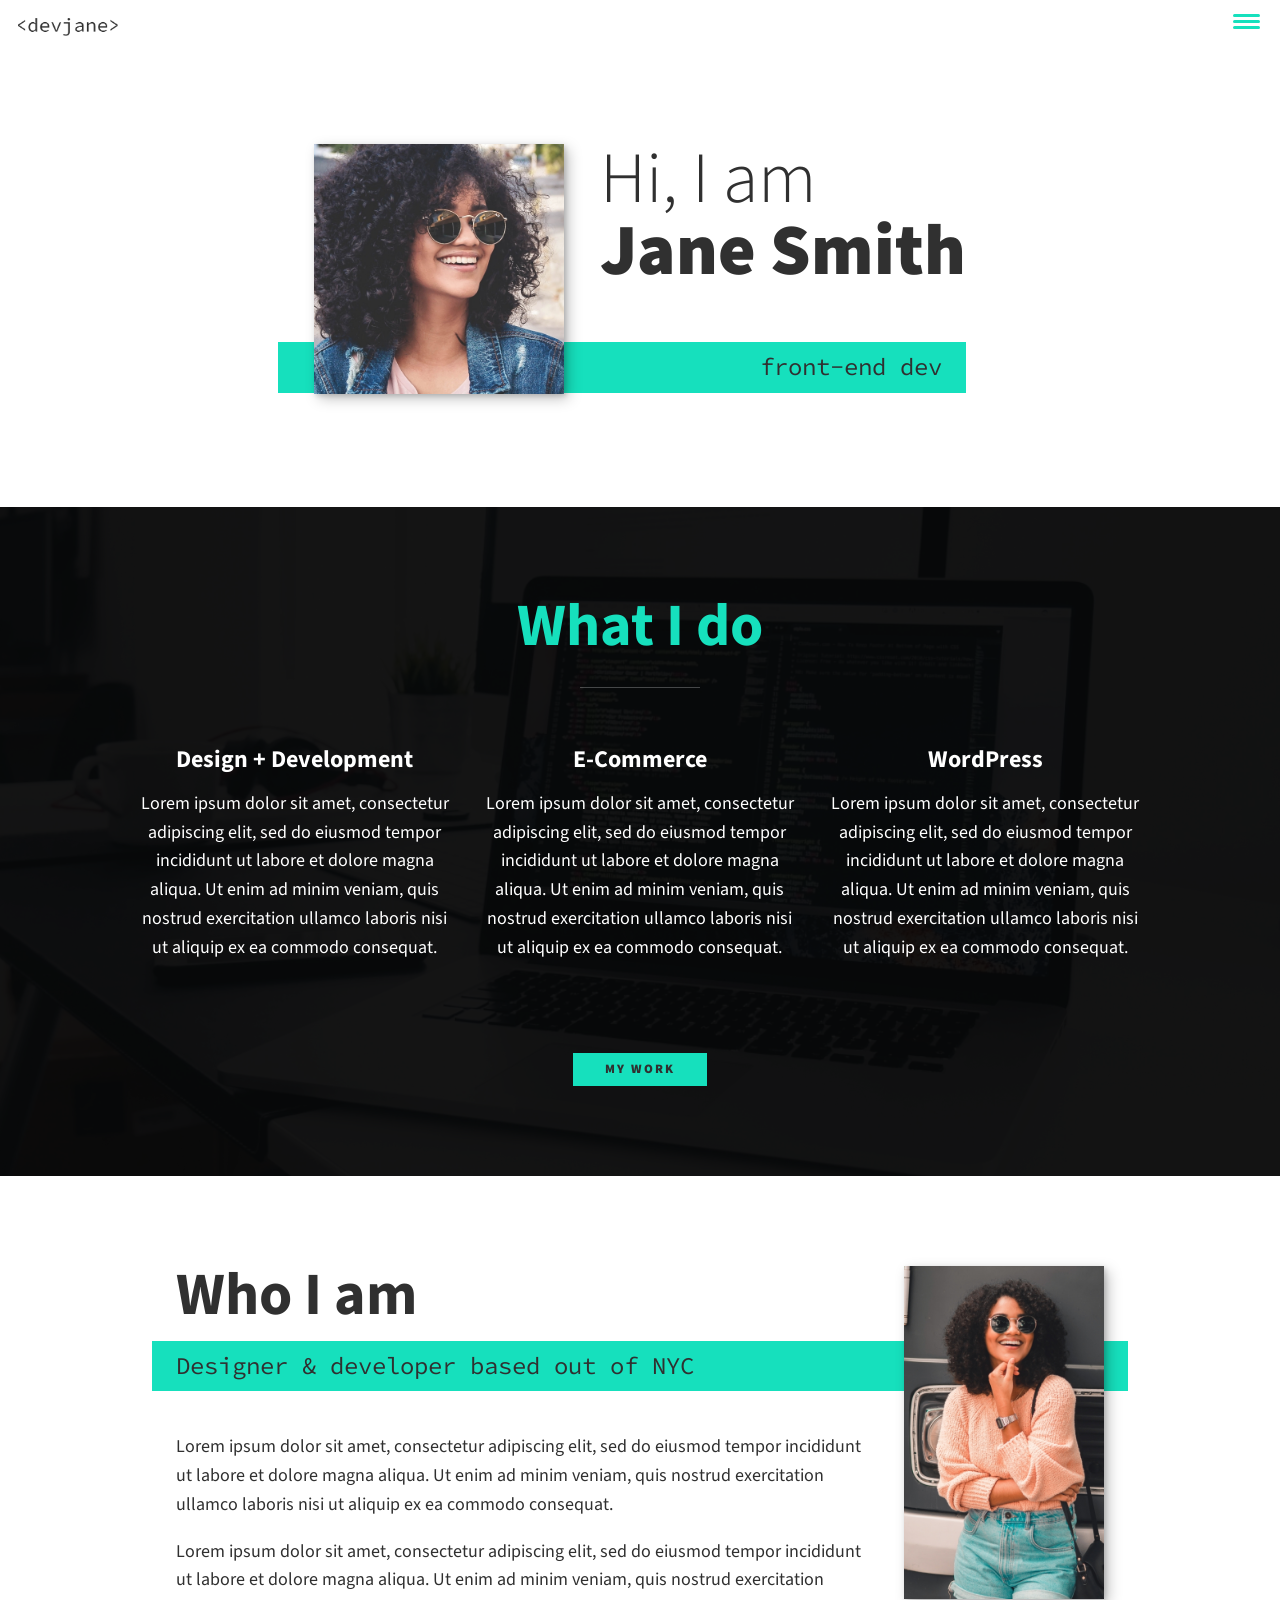
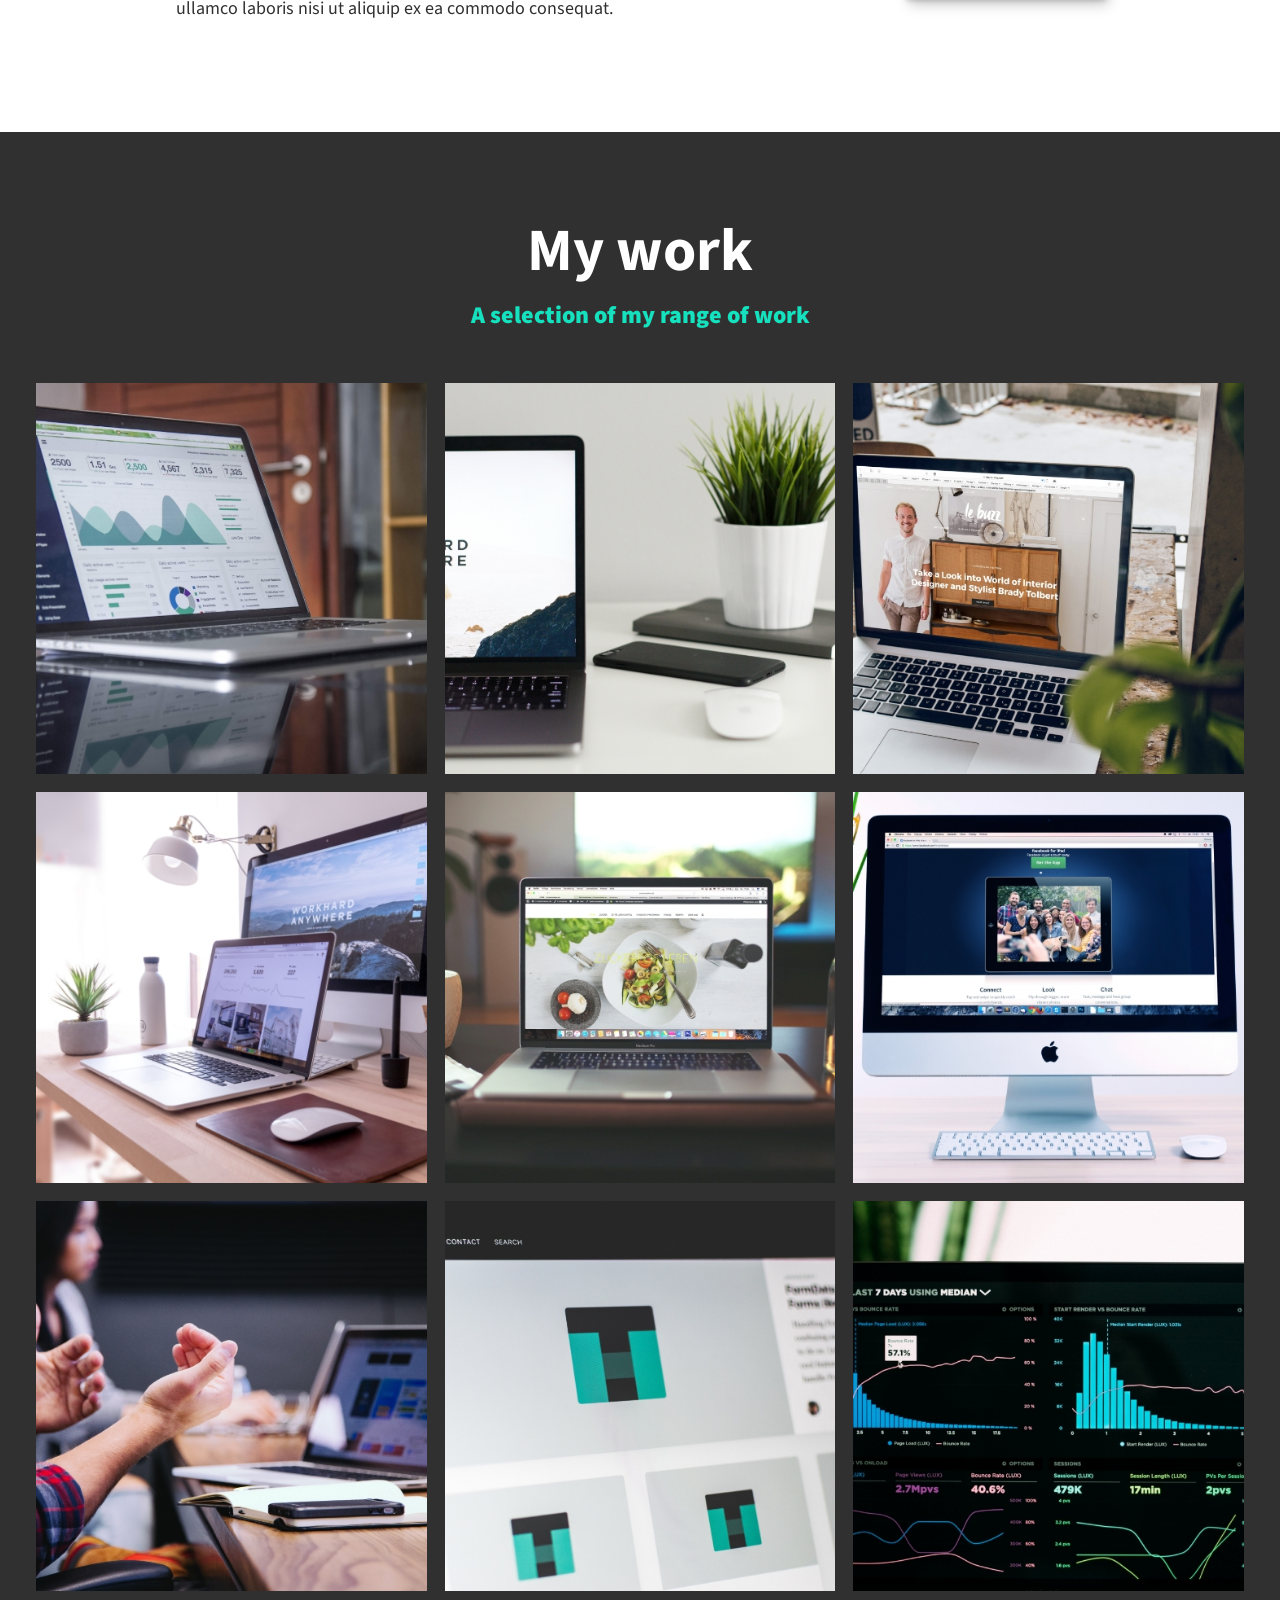
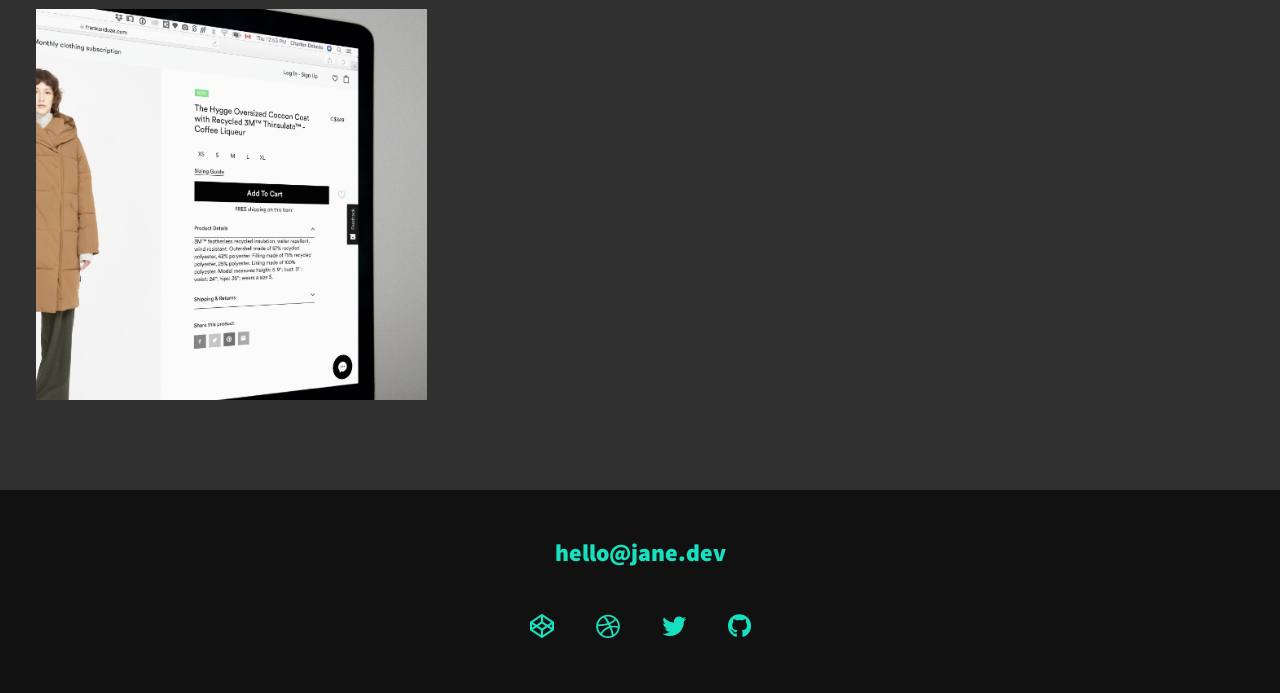
<file: index.html>
<!doctype html>
<html lang="en">
  <head>
    <meta charset="UTF-8" />
    <meta name="viewport" content="width=device-width, initial-scale=1.0" />
    <title>Portfolio</title>
    <link
      rel="stylesheet"
      href="https://cdnjs.cloudflare.com/ajax/libs/font-awesome/5.11.2/css/all.css"
      integrity="sha256-46qynGAkLSFpVbEBog43gvNhfrOj+BmwXdxFgVK/Kvc="
      crossorigin="anonymous"
    />
    <link
      href="https://fonts.googleapis.com/css?family=Source+Code+Pro:400,900|Source+Sans+Pro:300,900&display=swap"
      rel="stylesheet"
    />
    <link rel="stylesheet" href="./css/style.css" />
  </head>
  <body>
    <header>
      <div class="logo">
        <img src="./img/devjane.png" alt="Decorated Name logo" />
      </div>
      <button class="nav-toggle" aria-label="toggle navigation">
        <span class="hamburger"></span>
      </button>
      <nav class="nav">
        <ul class="nav__list">
          <li class="nav__item"><a href="#home" class="nav__link">Home</a></li>
          <li class="nav__item">
            <a href="#services" class="nav__link">My Services</a>
          </li>
          <li class="nav__item">
            <a href="#about" class="nav__link">About Me</a>
          </li>
          <li class="nav__item">
            <a href="#work" class="nav__link">My Work</a>
          </li>
        </ul>
      </nav>
    </header>

    <section class="intro" id="home">
      <h1 class="section__title section__title--intro">
        Hi, I am <strong>Jane Smith</strong>
      </h1>
      <p class="section__subtitle section__subtitle--intro">front-end dev</p>
      <img
        src="./img/dev-jane-01.jpg"
        alt="Picture of Jane Smiling"
        class="intro__img"
      />
    </section>

    <section class="my-services" id="services">
      <h2 class="section__title section__title--services">What I do</h2>
      <div class="services">
        <div class="service">
          <h3>Design + Development</h3>
          <p>
            Lorem ipsum dolor sit amet, consectetur adipiscing elit, sed do
            eiusmod tempor incididunt ut labore et dolore magna aliqua. Ut enim
            ad minim veniam, quis nostrud exercitation ullamco laboris nisi ut
            aliquip ex ea commodo consequat.
          </p>
        </div>
        <div class="service">
          <h3>E-Commerce</h3>
          <p>
            Lorem ipsum dolor sit amet, consectetur adipiscing elit, sed do
            eiusmod tempor incididunt ut labore et dolore magna aliqua. Ut enim
            ad minim veniam, quis nostrud exercitation ullamco laboris nisi ut
            aliquip ex ea commodo consequat.
          </p>
        </div>
        <div class="service">
          <h3>WordPress</h3>
          <p>
            Lorem ipsum dolor sit amet, consectetur adipiscing elit, sed do
            eiusmod tempor incididunt ut labore et dolore magna aliqua. Ut enim
            ad minim veniam, quis nostrud exercitation ullamco laboris nisi ut
            aliquip ex ea commodo consequat.
          </p>
        </div>
      </div>

      <a href="#work" class="btn">My Work</a>
    </section>

    <section id="about" class="about-me">
      <h2 class="section__title section__title--about">Who I am</h2>
      <p class="section__subtitle section__subtitle--about">
        Designer & developer based out of NYC
      </p>

      <div class="about-me__body">
        <p></p>
        <p>
          Lorem ipsum dolor sit amet, consectetur adipiscing elit, sed do
          eiusmod tempor incididunt ut labore et dolore magna aliqua. Ut enim ad
          minim veniam, quis nostrud exercitation ullamco laboris nisi ut
          aliquip ex ea commodo consequat.
        </p>
        <p>
          Lorem ipsum dolor sit amet, consectetur adipiscing elit, sed do
          eiusmod tempor incididunt ut labore et dolore magna aliqua. Ut enim ad
          minim veniam, quis nostrud exercitation ullamco laboris nisi ut
          aliquip ex ea commodo consequat.
        </p>
      </div>

      <img
        src="./img/dev-jane-02.jpg"
        alt="Jane Smith leaning against a bus"
        class="about-me__img"
      />
    </section>

    <section class="my-work" id="work">
      <h2 class="section__title section__title--work">My work</h2>
      <p class="section__subtitle section__subtitle--work">
        A selection of my range of work
      </p>

      <div class="portfolio">
        <a href="portfolio-item.html" class="portfolio__item">
          <img src="./img/portfolio-01.jpg" alt="" class="portfolio__img" />
        </a>
        <a href="portfolio-item.html" class="portfolio__item">
          <img src="./img/portfolio-02.jpg" alt="" class="portfolio__img" />
        </a>
        <a href="portfolio-item.html" class="portfolio__item">
          <img src="./img/portfolio-03.jpg" alt="" class="portfolio__img" />
        </a>
        <a href="portfolio-item.html" class="portfolio__item">
          <img src="./img/portfolio-04.jpg" alt="" class="portfolio__img" />
        </a>
        <a href="portfolio-item.html" class="portfolio__item">
          <img src="./img/portfolio-05.jpg" alt="" class="portfolio__img" />
        </a>
        <a href="portfolio-item.html" class="portfolio__item">
          <img src="./img/portfolio-06.jpg" alt="" class="portfolio__img" />
        </a>
        <a href="portfolio-item.html" class="portfolio__item">
          <img src="./img/portfolio-07.jpg" alt="" class="portfolio__img" />
        </a>
        <a href="portfolio-item.html" class="portfolio__item">
          <img src="./img/portfolio-08.jpg" alt="" class="portfolio__img" />
        </a>
        <a href="portfolio-item.html" class="portfolio__item">
          <img src="./img/portfolio-09.jpg" alt="" class="portfolio__img" />
        </a>
        <a href="portfolio-item.html" class="portfolio__item">
          <img src="./img/portfolio-10.jpg" alt="" class="portfolio__img" />
        </a>
      </div>
    </section>

    <footer class="footer">
      <a href="mailto:hello@jane.dev" target="_blank" class="footer__link"
        >hello@jane.dev</a
      >
      <ul class="social-list">
        <li class="social-list__item">
          <a
            class="social-list__link"
            href="https://codepen.io"
            target="_blank"
          >
            <i class="fab fa-codepen"></i
          ></a>
        </li>
        <li class="social-list__item">
          <a
            class="social-list__link"
            href="http://dribbble.com"
            target="_blank"
          >
            <i class="fab fa-dribbble"></i
          ></a>
        </li>
        <li class="social-list__item">
          <a
            class="social-list__link"
            href="https://twitter.com"
            target="_blank"
          >
            <i class="fab fa-twitter"></i
          ></a>
        </li>
        <li class="social-list__item">
          <a
            class="social-list__link"
            href="https://github.com"
            target="_blank"
          >
            <i class="fab fa-github"></i
          ></a>
        </li>
      </ul>
    </footer>

    <script src="./js/index.js"></script>
  </body>
</html>
</file>
<file: css/style.css>
*,
*::before,
*::after {
  box-sizing: border-box;
}

:root {
  --ff-primary: 'Source Sans Pro', sans-serif;
  --ff-secondary: 'Source Code Pro', monospace;

  --fw-reg: 300;
  --fw-bold: 900;

  --clr-light: #fff;
  --clr-dark: #303030;
  --clr-accent: #16e0bd;

  --fs-h1: 3rem;
  --fs-h2: 2.25rem;
  --fs-h3: 1.25rem;
  --fs-body: 1rem;

  --bs:
    0.25em 0.25em 0.75em rgba(0, 0, 0, 0.25),
    0.125em 0.125em 0.25em rgb(0, 0, 0, 0.15);
}

@media (min-width: 800px) {
  :root {
    --fs-h1: 4.5rem;
    --fs-h2: 3.75rem;
    --fs-h3: 1.5rem;
    --fs-body: 1.125rem;
  }
}

html {
  scroll-behavior: smooth;
}

body {
  background: var(--clr-light);
  color: var(--clr-dark);
  margin: 0;
  font-family: var(--ff-primary);
  font-size: var(--fs-body);
  line-height: 1.6;
}

section {
  padding: 5em 2em;
}

img {
  display: block;
  max-width: 100%;
}

strong {
  font-weight: var(--fw-bold);
}

:focus {
  outline: 3px solid var(--clr-accent);
  outline-offset: 3px;
}

.btn {
  display: inline-block;
  padding: 0.5em 2.5em;
  background-color: var(--clr-accent);
  color: var(--clr-dark);
  text-decoration: none;
  cursor: pointer;
  font-size: 0.8rem;
  text-transform: uppercase;
  letter-spacing: 2px;
  font-weight: var(--fw-bold);
  transition: transform 200ms ease-in-out;
}

.btn:hover {
  transform: scale(1.1);
}

h1,
h2,
h3 {
  line-height: 1;
  margin: 0;
}

h1 {
  font-size: var(--fs-h1);
}

h2 {
  font-size: var(--fs-h2);
}

h3 {
  font-size: var(--fs-h3);
}

.section__title {
  margin-bottom: 0.25em;
}

.section__title--intro {
  font-weight: var(--fw-reg);
}

.section__title--intro strong {
  display: block;
}

.section__subtitle {
  margin: 0;
  font-size: var(--fs-h3);
}

.section__subtitle--intro,
.section__subtitle--about {
  background-color: var(--clr-accent);
  padding: 0.25em 1em;
  font-family: var(--ff-secondary);
  margin-bottom: 1em;
}

header {
  display: flex;
  justify-content: space-between;
  padding: 1em;
}

.logo {
  max-width: 100px;
}

.nav {
  position: fixed;
  background: var(--clr-dark);
  color: var(--clr-light);
  top: 0;
  bottom: 0;
  left: 0;
  right: 0;
  z-index: 100;

  transform: translateX(100%);
  transition: transform 250ms cubic-bezier(0.5, 0, 0.5, 1);
}

.nav__list {
  list-style: none;
  display: flex;
  height: 100%;
  flex-direction: column;
  justify-content: space-evenly;
  align-items: center;
  margin: 0;
  padding: 0;
}

.nav__link {
  color: inherit;
  font-weight: var(--fw-bold);
  font-size: var(--fs-h3);
  text-decoration: none;
}

.nav__link:hover {
  color: var(--clr-accent);
}

.nav-toggle {
  padding: 0.5em;
  background: transparent;
  border: 0;
  cursor: pointer;
  position: absolute;
  right: 1em;
  top: 1em;
  z-index: 1000;
}

.nav-open .nav {
  transform: translateX(0);
}

.nav-open .nav-toggle {
  position: fixed;
}

.nav-open .hamburger {
  transform: rotate(.625turn);
}

.nav-open .hamburger::before {
  transform: rotate(90deg) translateX(-6px);
}

.nav-open .hamburger::after {
  opacity: 0;
}

.hamburger {
  display: block;
  position: relative;
}

.hamburger,
.hamburger::before,
.hamburger::after {
  background: var(--clr-accent);
  width: 2em;
  height: 3px;
  border-radius: 1em;
  transition: transform 250ms ease-in-out;
}

.hamburger::before,
.hamburger::after {
  content: '';
  position: absolute;
  left: 0;
  right: 0;
}

.hamburger::before {
  top: 6px;
}

.hamburger::after {
  bottom: 6px;
}

.intro {
  position: relative;
}

.intro__img {
  box-shadow: var(--bs);
}

/* .section__subtitle--intro {
  display: inline-block;
} */

@media (min-width: 600px) {
  .intro {
    display: grid;
    width: min-content;
    margin: 0 auto;
    gap: 2em;
    grid-template-areas:
      'img title'
      'img subtitle';
    grid-template-columns: min-content max-content;
  }

  .intro__img {
    grid-area: img;
    min-width: 250px;
    position: relative;
    z-index: 2;
  }

  .section__subtitle--intro {
    align-self: start;
    grid-column: -1 / 1;
    grid-row: 2;
    text-align: right;
    position: relative;
    left: -1.5em;
    width: calc(100% + 1.5em);
  }
}

.my-services {
  background-color: var(--clr-dark);
  background-image: url(../img/services-bg.jpg);
  background-blend-mode: multiply;
  background-size: cover;
  color: var(--clr-light);
  text-align: center;
}

.section__title--services {
  color: var(--clr-accent);
  position: relative;
}

.section__title--services::after {
  content: '';
  display: block;
  width: 2em;
  height: 1px;
  margin: 0.5em auto 1em;
  background: var(--clr-light);
  opacity: 0.25;
}

.services {
  margin-bottom: 4em;
}

.service {
  max-width: 500px;
  margin: 0 auto;
}

@media (min-width: 800px) {
  .services {
    display: flex;
    max-width: 1000px;
    margin-left: auto;
    margin-right: auto;
  }

  .service + .service {
    margin-left: 2em;
  }
}

.about-me {
  max-width: 1000px;
  margin: 0 auto;
}

.about-me__img {
  box-shadow: var(--bs);
}

@media (min-width: 600px) {
  .about-me {
    display: grid;
    grid-template-columns: 1fr 200px;
    grid-template-areas:
      'title img'
      'subtitle img'
      'text img';
    grid-column-gap: 2em;
  }

  .section__title--about {
    grid-area: title;
  }

  .section__subtitle--about {
    grid-column: 1 / -1;
    grid-row: 2;
    position: relative;
    left: -1em;
    width: calc(100% + 2em);
    padding-left: 1em;
    padding-right: calc(200px + 4em);
  }

  .about-me__img {
    grid-area: img;
    position: relative;
    z-index: 2;
  }
}

.my-work {
  background-color: var(--clr-dark);
  color: var(--clr-light);
  text-align: center;
}

.section__subtitle--work {
  color: var(--clr-accent);
  font-weight: var(--fw-bold);
  margin-bottom: 2em;
}

.portfolio {
  display: grid;
  grid-template-columns: repeat(auto-fit, minmax(300px, 1fr));
  gap: 1em;
}

.portfolio__item {
  background-color: var(--clr-accent);
  overflow: hidden;
}

.portfolio__img {
  transition:
    transform 750ms cubic-bezier(0.5, 0, 0.5, 1),
    opacity 250ms linear;
}

.portfolio__item:focus {
  position: relative;
  z-index: 2;
}

.portfolio__img:hover,
.portfolio__item:focus .portfolio__img {
  transform: scale(1.2);
  opacity: 0.5;
}

.footer {
  background-color: #111;
  color: var(--clr-accent);
  text-align: center;
  padding: 2.5em 0;
}

.footer a {
  color: inherit;
  text-decoration: none;
  font-size: var(--fs-h3);
}

.footer__link {
  font-weight: var(--fw-bold);
}

.footer__link:hover,
.social-list__link:hover {
  opacity: 0.7;
}

.footer__link:hover {
  text-decoration: underline;
}

.social-list {
  list-style: none;
  display: flex;
  justify-content: center;
  margin: 2em 0 0;
  padding: 0;
}

.social-list__item {
  margin: 0 0.5em;
}

.social-list__link {
  padding: 0.5em;
}

.portfolio-item-individual {
  padding: 0 2em 2em;
  max-width: 1000px;
  margin: 0 auto;
}

.portfolio-item-individual p {
  max-width: 800px;
}
</file>
